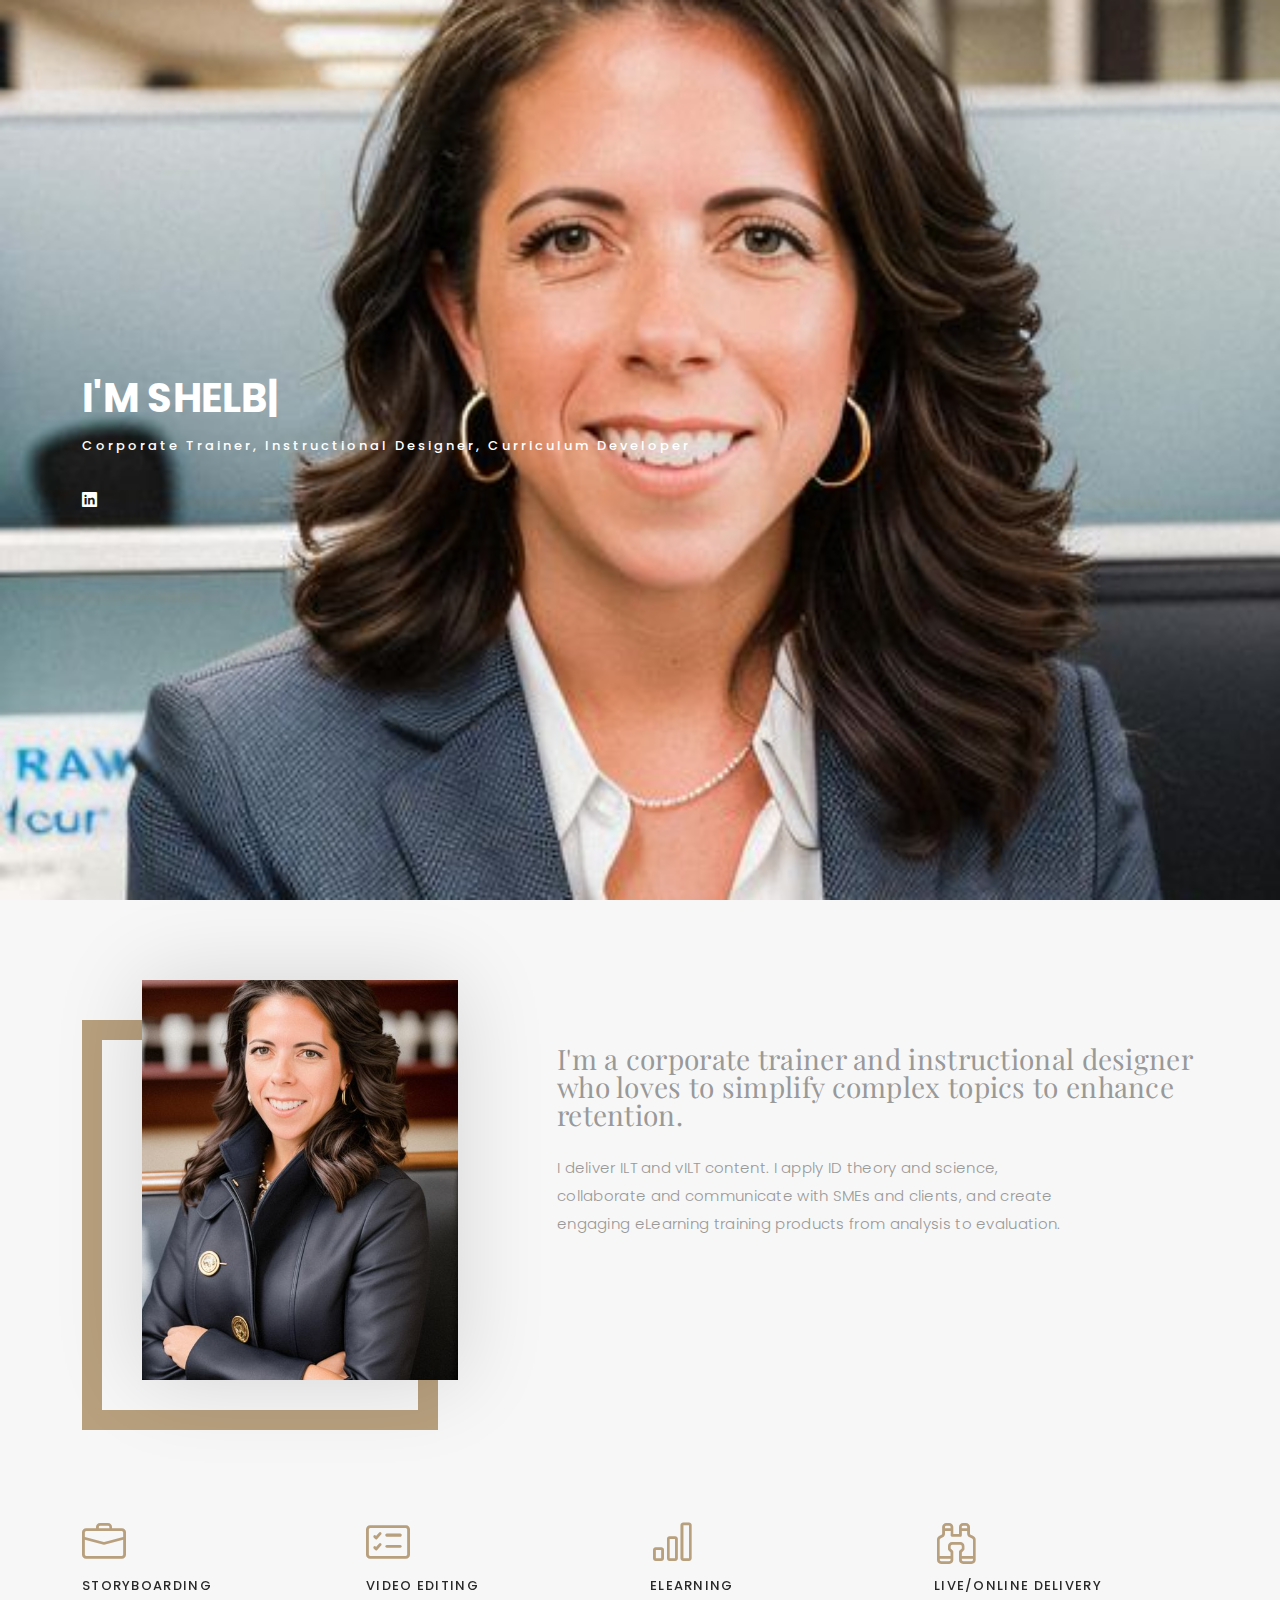
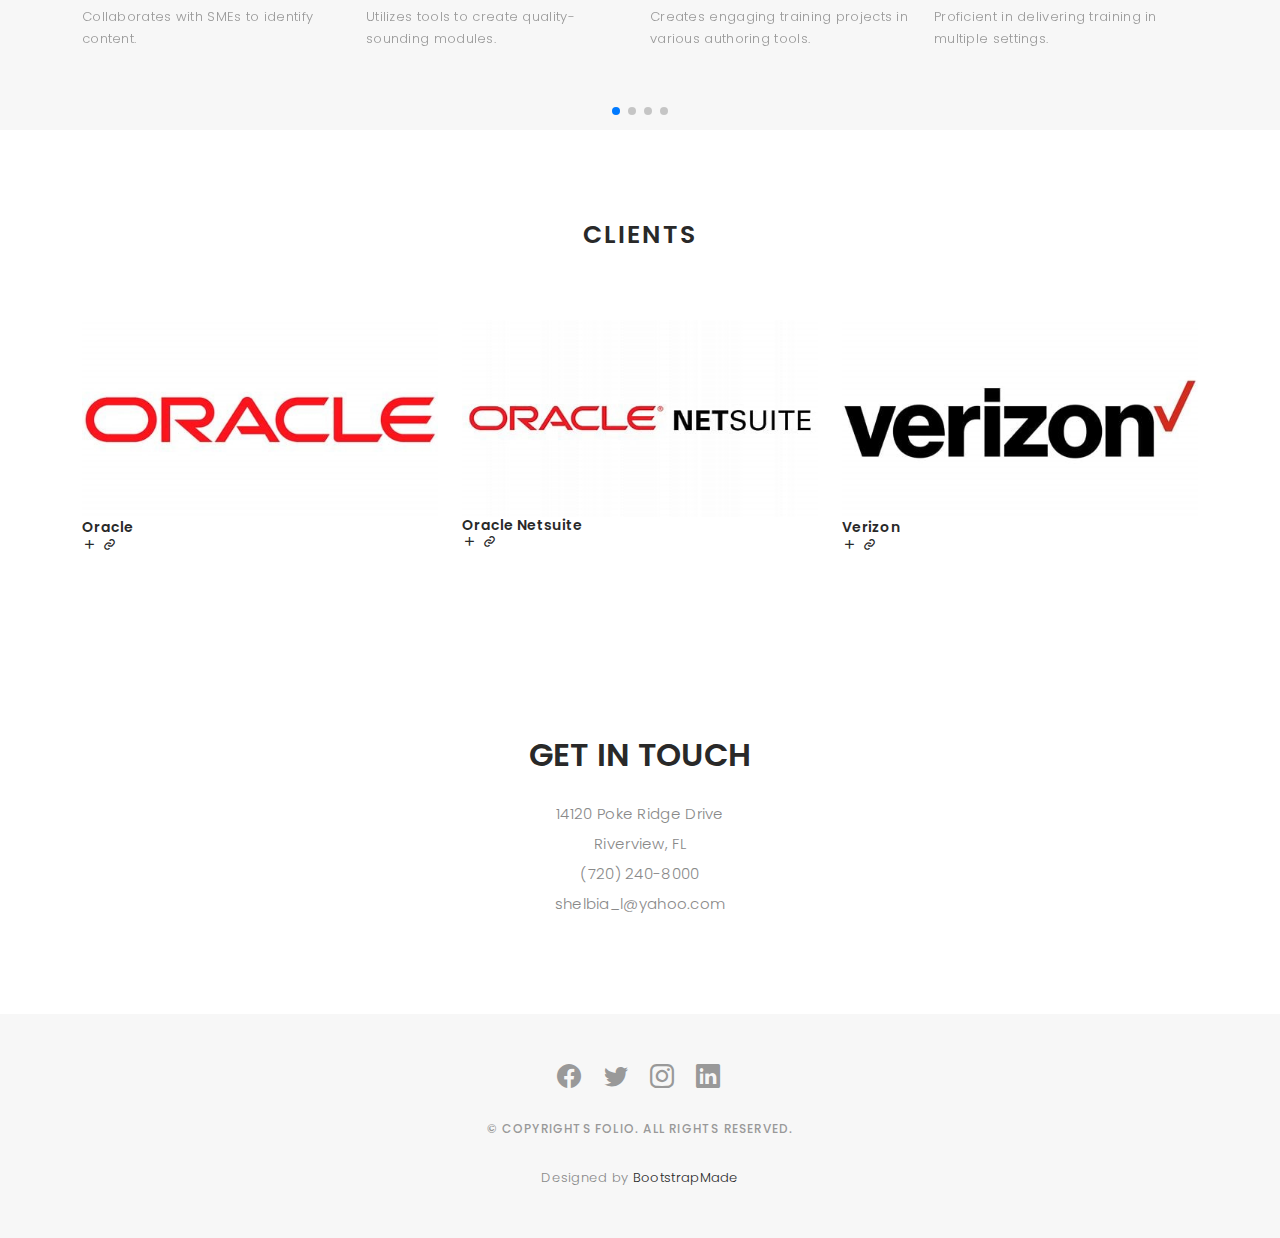
<file: index.html>
<!DOCTYPE html>
<html lang="en">

<head>
  <meta charset="utf-8">
  <meta content="width=device-width, initial-scale=1.0" name="viewport">

  <title>Shelbia's Trainer Portfolio</title>
  <meta content="" name="description">
  <meta content="" name="keywords">

  <!-- Favicons -->
  <link href="assets/img/favicon.png" rel="icon">
  <link href="assets/img/apple-touch-icon.png" rel="apple-touch-icon">

  <!-- Google Fonts -->
  <link href="https://fonts.googleapis.com/css?family=Poppins:300,300i,400,400i,500,500i,600,600i,700,700i|Playfair+Display:400,400i,500,500i,600,600i,700,700i,900,900i" rel="stylesheet">

  <!-- Vendor CSS Files -->
  <link href="assets/vendor/bootstrap/css/bootstrap.min.css" rel="stylesheet">
  <link href="assets/vendor/bootstrap-icons/bootstrap-icons.css" rel="stylesheet">
  <link href="assets/vendor/boxicons/css/boxicons.min.css" rel="stylesheet">
  <link href="assets/vendor/glightbox/css/glightbox.min.css" rel="stylesheet">
  <link href="assets/vendor/swiper/swiper-bundle.min.css" rel="stylesheet">

  <!-- Template Main CSS File -->
  <link href="assets/css/style.css" rel="stylesheet">

  <!-- =======================================================
  * Template Name: Folio
  * Updated: Jan 09 2024 with Bootstrap v5.3.2
  * Template URL: https://bootstrapmade.com/folio-bootstrap-portfolio-template/
  * Author: BootstrapMade.com
  * License: https://bootstrapmade.com/license/
  ======================================================== -->
</head>

<body>

  <!-- ======= Header ======= 
  <header id="header" class="fixed-top ">
    <div class="container d-flex align-items-center justify-content-between">

      <a href="index.html" class="logo"><img src="assets/img/logo.png" alt="" class="img-fluid"></a>
       Uncomment below if you prefer to use an text logo -->
      <!-- <h1 class="logo"><a href="index.html">Folio</a></h1>

      <nav id="navbar" class="navbar">
        <ul>
          <li><a class="nav-link scrollto active" href="#hero">Home</a></li>
          <li><a class="nav-link scrollto" href="#about">About</a></li>
          <li><a class="nav-link  scrollto" href="#clients">Clients</a></li>
          <li class="dropdown"><a href="#"><span>Drop Down</span> <i class="bi bi-chevron-down"></i></a>
            <ul>
              <li><a href="#">Drop Down 1</a></li>
              <li class="dropdown"><a href="#"><span>Deep Drop Down</span> <i class="bi bi-chevron-right"></i></a>
                <ul>
                  <li><a href="#">Deep Drop Down 1</a></li>
                  <li><a href="#">Deep Drop Down 2</a></li>
                  <li><a href="#">Deep Drop Down 3</a></li>
                  <li><a href="#">Deep Drop Down 4</a></li>
                  <li><a href="#">Deep Drop Down 5</a></li>
                </ul>
              </li>
              <li><a href="#">Drop Down 2</a></li>
              <li><a href="#">Drop Down 3</a></li>
              <li><a href="#">Drop Down 4</a></li>
            </ul>
          </li>
          <li><a class="nav-link scrollto" href="#contact">Contact</a></li>
        </ul>
        <i class="bi bi-list mobile-nav-toggle"></i>
      </nav>.navbar -->

    </div>
  </header><!-- End Header -->

  <!-- ======= Hero Section ======= -->
  <div id="hero" class="home">

    <div class="container">
      <div class="hero-content">
        <h1>I'm <span class="typed" data-typed-items="Shelbia Birgel, A Corporate Trainer, An Instructional Designer, A Curriculum Developer"></span></h1>
        <p>Corporate Trainer, Instructional Designer, Curriculum Developer </p>

        <ul class="list-unstyled list-social">
          <li><a href="https://www.linkedin.com/in/shelbia-birgel-csm-6a144a11"><i class="bi bi-linkedin"></i></a></li>
        </ul>
      </div>
    </div>
  </div><!-- End Hero -->

  <main id="main">

    <!-- ======= About Section ======= -->
    <div id="about" class="paddsection">
      <div class="container">
        <div class="row justify-content-between">

          <div class="col-lg-4 ">
            <div class="div-img-bg">
              <div class="about-img">
                <img src="assets/img/me.jpg" class="img-responsive" alt="me">
              </div>
            </div>
          </div>

          <div class="col-lg-7">
            <div class="about-descr">

              <p class="p-heading">I'm a corporate trainer and instructional designer who loves to simplify complex topics to enhance retention.</p>
              <p class="separator">I deliver ILT and vILT content. I apply ID theory and science, collaborate and communicate with SMEs and clients, and create engaging eLearning training products from analysis to evaluation.</p>

            </div>

          </div>
        </div>
      </div>
    </div><!-- End About Section -->

    <!-- ======= Services Section ======= -->
    <div id="services">
      <div class="container">
        <div class="services-slider swiper" data-aos="fade-up" data-aos-delay="100">
          <div class="swiper-wrapper">
    
            <div class="swiper-slide">
              <div class="services-block">
                <i class="bi bi-briefcase"></i>
                <span>Storyboarding</span>
                <p class="separator">Collaborates with SMEs to identify content. </p>
              </div>
            </div><!-- End testimonial item -->
    
            <div class="swiper-slide">
              <div class="services-block">
                <i class="bi bi-card-checklist"></i>
                <span>Video Editing</span>
                <p class="separator">Utilizes tools to create quality-sounding modules. </p>
              </div>
            </div><!-- End testimonial item -->
    
            <div class="swiper-slide">
              <div class="services-block">
                <i class="bi bi-bar-chart"></i>
                <span>eLearning</span>
                <p class="separator">Creates engaging training projects in various authoring tools.</p>
              </div>
            </div><!-- End testimonial item -->
    
            <div class="swiper-slide">
              <div class="services-block">
                <i class="bi bi-binoculars"></i>
                <span>Live/Online Delivery</span>
                <p class="separator">Proficient in delivering training in multiple settings.</p>
              </div>
            </div><!-- End testimonial item -->
    
          </div>
        </div>
      </div>
      <!-- Move pagination outside the swiper container -->
      <div class="swiper-pagination"></div>
    </div>
    <!-- End Services Section -->

    <!-- ======= Clients Section ======= -->
    <div id="clients" class="paddsection">

      <div class="container">
        <div class="section-title text-center">
          <h2>Clients</h2>
        </div>
      </div>

      <div class="container">

       <!-- <div class="row">
          <div class="col-lg-12 d-flex justify-content-center">
            <ul id="portfolio-flters">
              <li data-filter="*" class="filter-active">All</li>
              <li data-filter=".filter-app">App</li>
              <li data-filter=".filter-card">Card</li>
              <li data-filter=".filter-web">Web</li>
            </ul>
          </div>
        </div>-->

        <div class="row portfolio-container">

          <div class="col-lg-4 col-md-6 portfolio-item filter-app">
            <img src="assets/img/thumbnail_oracle logo.jpg" class="img-fluid" alt="">
            <div class="portfolio-info">
              <h4>Oracle</h4>
              <a href="assets/img/thumbnail_oracle logo.jpg" data-gallery="portfolioGallery" class="portfolio-lightbox preview-link" title="Oracle"><i class="bx bx-plus"></i></a>
              <a href="https://www.oracle.com/" class="details-link" title="More Details"><i class="bx bx-link"></i></a>
            </div>
          </div>

          <div class="col-lg-4 col-md-6 portfolio-item filter-web">
            <img src="assets/img/thumbnail_oracle ns logo.jpg" class="img-fluid" alt="">
            <div class="portfolio-info">
              <h4>Oracle Netsuite</h4>
              <a href="assets/img/thumbnail_oracle ns logo.jpg" data-gallery="portfolioGallery" class="portfolio-lightbox preview-link" title="Oracle Netsuite"><i class="bx bx-plus"></i></a>
              <a href="https://www.netsuite.com/portal/home.shtml" class="details-link" title="More Details"><i class="bx bx-link"></i></a>
            </div>
          </div>

          <div class="col-lg-4 col-md-6 portfolio-item filter-app">
            <img src="assets/img/thumbnail_verizon logo.jpg" class="img-fluid" alt="">
            <div class="portfolio-info">
              <h4>Verizon</h4>
              <a href="assets/img/thumbnail_verizon logo.jpg" data-gallery="portfolioGallery" class="portfolio-lightbox preview-link" title="Verizon"><i class="bx bx-plus"></i></a>
              <a href="https://www.verizon.com" class="details-link" title="More Details"><i class="bx bx-link"></i></a>
            </div>
          </div>
        </div>
      </div>
    </div><!-- End Portfolio Section -->

    <!-- ======= Journal Section =======
    <div id="journal" class="text-left paddsection">

      <div class="container">
        <div class="section-title text-center">
          <h2>journal</h2>
        </div>
      </div>

      <div class="container">
        <div class="journal-block">
          <div class="row">

            <div class="col-lg-4 col-md-6">
              <div class="journal-info">

                <a href="blog-single.html"><img src="assets/img/blog-post-1.jpg" class="img-responsive" alt="img"></a>

                <div class="journal-txt">

                  <h4><a href="blog-single.html">SO LETS MAKE THE MOST IS BEAUTIFUL</a></h4>
                  <p class="separator">To an English person, it will seem like simplified English
                  </p>

                </div>

              </div>
            </div>

            <div class="col-lg-4 col-md-6">
              <div class="journal-info">

                <a href="blog-single.html"><img src="assets/img/blog-post-2.jpg" class="img-responsive" alt="img"></a>

                <div class="journal-txt">

                  <h4><a href="blog-single.html">WE'RE GONA MAKE DREAMS COMES</a></h4>
                  <p class="separator">To an English person, it will seem like simplified English
                  </p>

                </div>

              </div>
            </div>

            <div class="col-lg-4 col-md-6">
              <div class="journal-info">

                <a href="blog-single.html"><img src="assets/img/blog-post-3.jpg" class="img-responsive" alt="img"></a>

                <div class="journal-txt">

                  <h4><a href="blog-single.html">NEW LIFE CIVILIZATIONS TO BOLDLY</a></h4>
                  <p class="separator">To an English person, it will seem like simplified English
                  </p>

                </div>

              </div>
            </div>

          </div>
        </div>
      </div>

    </div> End Journal Section -->

    <!-- ======= Contact Section ======= -->
    <div id="contact" class="paddsection">
      <div class="container">
        <div class="contact-block1">
          <div class="row">

            <div class="col-lg-12">
              <div class="contact-contact text-center">

                <h2 class="mb-30 just">GET IN TOUCH</h2>

                <ul class="contact-details">
                  <li><span>14120 Poke Ridge Drive</span></li>
                  <li><span>Riverview, FL</span></li>
                  <li><span>(720) 240-8000</span></li>
                  <li><span>shelbia_l@yahoo.com</span></li>
                </ul>

              </div>
            </div>
          </div>
        </div>
      </div>
    </div>
    <!--End Contact Section -->

  </main><!-- End #main -->

  <!-- ======= Footer ======= -->
  <div id="footer" class="text-center">
    <div class="container">
      <div class="socials-media text-center">

        <ul class="list-unstyled">
          <li><a href="#"><i class="bi bi-facebook"></i></a></li>
          <li><a href="#"><i class="bi bi-twitter"></i></a></li>
          <li><a href="#"><i class="bi bi-instagram"></i></a></li>
          <li><a href="#"><i class="bi bi-linkedin"></i></a></li>
        </ul>

      </div>

      <p>&copy; Copyrights Folio. All rights reserved.</p>

      <div class="credits">
        <!--
        All the links in the footer should remain intact.
        You can delete the links only if you purchased the pro version.
        Licensing information: https://bootstrapmade.com/license/
        Purchase the pro version with working PHP/AJAX contact form: https://bootstrapmade.com/buy/?theme=Folio
      -->
        Designed by <a href="https://bootstrapmade.com/">BootstrapMade</a>
      </div>

    </div>
  </div><!-- End Footer -->

  <a href="#" class="back-to-top d-flex align-items-center justify-content-center"><i class="bi bi-arrow-up-short"></i></a>

  <!-- Vendor JS Files -->
  <script src="assets/vendor/bootstrap/js/bootstrap.bundle.min.js"></script>
  <script src="assets/vendor/glightbox/js/glightbox.min.js"></script>
  <script src="assets/vendor/isotope-layout/isotope.pkgd.min.js"></script>
  <script src="assets/vendor/swiper/swiper-bundle.min.js"></script>
  <script src="assets/vendor/typed.js/typed.umd.js"></script>
  <script src="assets/vendor/php-email-form/validate.js"></script>

  <!-- Template Main JS File -->
  <script src="assets/js/main.js"></script>

</body>

</html>
</file>
<file: assets/css/style.css>
/**
* Template Name: Folio
* Updated: Jan 09 2024 with Bootstrap v5.3.2
* Template URL: https://bootstrapmade.com/folio-bootstrap-portfolio-template/
* Author: BootstrapMade.com
* License: https://bootstrapmade.com/license/
*/

/*--------------------------------------------------------------
# General
--------------------------------------------------------------*/
body {
  background: #ffffff;
  color: #898989;
  font-family: "Poppins", helvetica;
  font-size: 15px;
  font-weight: 300;
  line-height: 20px;
  letter-spacing: 0.02em;
  overflow-x: hidden;
  margin: 0 auto;
  padding: 0;
  box-sizing: border-box;
}

h1,
h2,
h3,
h4,
h5,
h6 {
  margin: 0;
}

h2 {
  color: #292929;
  font-weight: 600;
}

h4 {
  color: #292929;
  font-size: 14px;
  font-weight: 600;
}

a {
  color: #292929;
  text-decoration: none !important;
  transition: all 0.5s ease-in-out 0s;
}

a:hover {
  transition: all 0.5s ease-in-out 0s;
}

p {
  margin: 25px 0;
  padding: 0;
  font-size: 15px;
  color: #999999;
  line-height: 28px;
}

::-moz-selection {
  background: #b8a07e;
  color: #fff;
}

::selection {
  background: #b8a07e;
  color: #fff;
}

.btn {
  background: #333;
  border: medium none;
  border-radius: 0;
  color: #fff;
  font-size: 12px;
  height: 50px;
  line-height: 50px;
  padding: 0 30px;
  text-transform: uppercase;
}

.btn:hover,
.btn:focus {
  color: #fff;
}

.padDiv {
  padding: 30px 20px;
}

.section-title {
  margin-bottom: 70px;
}

.section-title h2 {
  font-size: 25px;
  letter-spacing: 2px;
  text-transform: uppercase;
}

.form-control {
  background-color: transparent;
  border: 1px solid #999;
  border-radius: 0;
  color: #999999;
  font-size: 12px;
  font-weight: 500;
  height: 50px;
  letter-spacing: 0.1em;
  padding-left: 10px;
  margin: 0 0 25px 0;
  line-height: 14px;
  text-transform: uppercase;
}

.form-control:focus {
  box-shadow: none;
  outline: 0 none;
}

.paddsection {
  padding-top: 90px;
  padding-bottom: 90px;
}

.paddsections {
  padding-top: 90px;
  padding-bottom: 90px !important;
}

.hvr-shutter-in-horizontal::before {
  background: #333;
}

.hvr-shutter-in-horizontal:hover {
  background: #b8a07e;
}

.mb-30 {
  margin-bottom: 30px;
}

.main-content {
  padding-top: 140px;
}

/*--------------------------------------------------------------
# Back to top button
--------------------------------------------------------------*/
.back-to-top {
  position: fixed;
  visibility: hidden;
  opacity: 0;
  right: 15px;
  bottom: 15px;
  z-index: 996;
  background: #b8a07e;
  width: 40px;
  height: 40px;
  border-radius: 4px;
  transition: all 0.4s;
}

.back-to-top i {
  font-size: 28px;
  color: #fff;
  line-height: 0;
}

.back-to-top:hover {
  background: #c6b398;
  color: #fff;
}

.back-to-top.active {
  visibility: visible;
  opacity: 1;
}

/*--------------------------------------------------------------
# Header
--------------------------------------------------------------*/
#header {
  transition: all 0.5s;
  z-index: 997;
  padding: 15px 0;
  background-color: #fff;
  top: -100%;
  box-shadow: 0px 2px 25px rgba(0, 0, 0, 0.08);
}

#header.header-scrolled,
#header.header-inner-pages {
  top: 0;
}

#header .logo {
  font-size: 30px;
  margin: 0;
  padding: 0;
  line-height: 1;
  font-weight: 600;
  letter-spacing: 1px;
  font-family: "Playfair Display", sans-serif;
  font-style: italic;
}

#header .logo a {
  color: #898989;
}

#header .logo img {
  max-height: 40px;
}

@media (max-width: 992px) {
  #header {
    border: 0;
  }
}

/*--------------------------------------------------------------
# Navigation Menu
--------------------------------------------------------------*/
/**
* Desktop Navigation 
*/
.navbar {
  padding: 0;
}

.navbar ul {
  margin: 0;
  padding: 0;
  display: flex;
  list-style: none;
  align-items: center;
}

.navbar li {
  position: relative;
}

.navbar a,
.navbar a:focus {
  display: flex;
  align-items: center;
  justify-content: space-between;
  padding: 10px 0 10px 30px;
  font-family: "Poppins", sans-serif;
  font-size: 14px;
  font-weight: 500;
  color: #7e7d7d;
  white-space: nowrap;
  transition: 0.3s;
}

.navbar a i,
.navbar a:focus i {
  font-size: 12px;
  line-height: 0;
  margin-left: 5px;
}

.navbar a:hover,
.navbar .active,
.navbar .active:focus,
.navbar li:hover>a {
  color: #b8a07e;
}

.navbar .dropdown ul {
  display: block;
  position: absolute;
  left: 30px;
  top: calc(100% + 30px);
  margin: 0;
  padding: 10px 0;
  z-index: 99;
  opacity: 0;
  visibility: hidden;
  background: #fff;
  box-shadow: 0px 0px 30px rgba(127, 137, 161, 0.25);
  transition: 0.3s;
}

.navbar .dropdown ul li {
  min-width: 200px;
}

.navbar .dropdown ul a {
  padding: 10px 20px;
  font-weight: 400;
}

.navbar .dropdown ul a i {
  font-size: 12px;
}

.navbar .dropdown ul a:hover,
.navbar .dropdown ul .active:hover,
.navbar .dropdown ul li:hover>a {
  color: #b8a07e;
}

.navbar .dropdown:hover>ul {
  opacity: 1;
  top: 100%;
  visibility: visible;
}

.navbar .dropdown .dropdown ul {
  top: 0;
  left: calc(100% - 30px);
  visibility: hidden;
}

.navbar .dropdown .dropdown:hover>ul {
  opacity: 1;
  top: 0;
  left: 100%;
  visibility: visible;
}

@media (max-width: 1366px) {
  .navbar .dropdown .dropdown ul {
    left: -90%;
  }

  .navbar .dropdown .dropdown:hover>ul {
    left: -100%;
  }
}

/**
* Mobile Navigation 
*/
.mobile-nav-toggle {
  color: #4b4a4a;
  font-size: 28px;
  cursor: pointer;
  display: none;
  line-height: 0;
  transition: 0.5s;
}

.mobile-nav-toggle.bi-x {
  color: #fff;
}

@media (max-width: 991px) {
  .mobile-nav-toggle {
    display: block;
  }

  .navbar ul {
    display: none;
  }
}

.navbar-mobile {
  position: fixed;
  overflow: hidden;
  top: 0;
  right: 0;
  left: 0;
  bottom: 0;
  background: rgba(49, 49, 49, 0.9);
  transition: 0.3s;
}

.navbar-mobile .mobile-nav-toggle {
  position: absolute;
  top: 15px;
  right: 15px;
}

.navbar-mobile ul {
  display: block;
  position: absolute;
  top: 55px;
  right: 15px;
  bottom: 15px;
  left: 15px;
  padding: 10px 0;
  border-radius: 10px;
  background-color: #fff;
  overflow-y: auto;
  transition: 0.3s;
}

.navbar-mobile a,
.navbar-mobile a:focus {
  padding: 10px 20px;
  font-size: 15px;
  color: #4b4a4a;
}

.navbar-mobile a:hover,
.navbar-mobile .active,
.navbar-mobile li:hover>a {
  color: #b8a07e;
}

.navbar-mobile .getstarted,
.navbar-mobile .getstarted:focus {
  margin: 15px;
}

.navbar-mobile .dropdown ul {
  position: static;
  display: none;
  margin: 10px 20px;
  padding: 10px 0;
  z-index: 99;
  opacity: 1;
  visibility: visible;
  background: #fff;
  box-shadow: 0px 0px 30px rgba(127, 137, 161, 0.25);
}

.navbar-mobile .dropdown ul li {
  min-width: 200px;
}

.navbar-mobile .dropdown ul a {
  padding: 10px 20px;
}

.navbar-mobile .dropdown ul a i {
  font-size: 12px;
}

.navbar-mobile .dropdown ul a:hover,
.navbar-mobile .dropdown ul .active:hover,
.navbar-mobile .dropdown ul li:hover>a {
  color: #b8a07e;
}

.navbar-mobile .dropdown>.dropdown-active {
  display: block;
}

/*--------------------------------------------------------------
# Hero
--------------------------------------------------------------*/
#hero {
  background: url("../img/home-bg.jpg") repeat scroll center center/cover;
  height: 100vh;
  width: 100%;
}

#hero .hero-content {
  height: 100vh;
  text-align: left;
  width: 100%;
  display: flex;
  justify-content: center;
  flex-direction: column;
}

.hero-content h1 {
  font-size: 40px;
  font-weight: 700;
  margin-bottom: 10px;
  text-transform: uppercase;
  color: #fff;
}

.hero-content p {
  font-size: 13px;
  letter-spacing: 3px;
  margin-top: 0;
  margin-bottom: 30px;
  text-transform: capitalize;
  color: #fff;
  font-weight: 500;
}

.hero-content .list-social li {
  float: left;
  margin-right: 20px;
}

.hero-content .list-social li i {
  color: #fff;
  font-size: 15px;
}

/*--------------------------------------------------------------
# Breadcrumbs
--------------------------------------------------------------*/
.breadcrumbs {
  padding: 120px 0 0 0;
  background-color: white;
  min-height: 40px;
}

@media (max-width: 992px) {
  .breadcrumbs {
    padding-top: 100px;
  }
}

.breadcrumbs h2 {
  font-size: 24px;
  font-weight: 300;
  margin: 0;
}

@media (max-width: 992px) {
  .breadcrumbs h2 {
    margin: 0 0 10px 0;
  }
}

.breadcrumbs ol {
  display: flex;
  flex-wrap: wrap;
  list-style: none;
  padding: 0;
  margin: 0;
  font-size: 14px;
}

.breadcrumbs ol li+li {
  padding-left: 10px;
}

.breadcrumbs ol li+li::before {
  display: inline-block;
  padding-right: 10px;
  color: #6c757d;
  content: "/";
}

@media (max-width: 768px) {
  .breadcrumbs .d-flex {
    display: block !important;
  }

  .breadcrumbs ol {
    display: block;
  }

  .breadcrumbs ol li {
    display: inline-block;
  }
}

/*-----------------------------------------------------------------------------------*/
/*  About
/*-----------------------------------------------------------------------------------*/
#about {
  width: 100%;
  height: auto;
  background: #f7f7f7;
  padding-top: 120px;
}

#about .div-img-bg {
  padding-bottom: 30px;
  border: 20px solid #b8a07e;
}

#about .div-img-bg .about-img img {
  width: 100%;
  box-shadow: 0px 0px 85px 0px rgba(0, 0, 0, 0.14);
  margin-top: -60px;
  margin-left: 40px;
  height: 400px;
  -o-object-fit: cover;
  object-fit: cover;
}

#about .about-descr .p-heading {
  font-family: "Playfair Display", serif;
  font-size: 28px;
  text-align: left;
}

#about .about-descr .separator {
  max-width: 80%;
  margin-bottom: 0;
  text-align: left;
}

/*--------------------------------------------------------------
# Services
--------------------------------------------------------------*/
#services {
  background: #f7f7f7;
  position: relative;
  padding-bottom: 80px;
}

.services-block span {
  margin: 10px 0;
  position: relative;
  font-size: 13px;
  color: #292929;
  letter-spacing: 0.1em;
  font-weight: 500;
  text-transform: uppercase;
  display: block;
}

.services-block .separator {
  margin: 0;
  font-size: 13px;
  line-height: 22px;
}

.services-block i {
  font-size: 44px;
  color: #b8a07e;
  line-height: 44px;
}

.services-slider .swiper-pagination {
  margin-top: 30px;
  position: relative;
  display: flex;
  justify-content: center;
}

.services-slider .swiper-pagination .swiper-pagination-bullet {
  width: 12px;
  height: 12px;
  background-color: #fff;
  opacity: 1;
  border: 1px solid #b8a07e;
}

.services-slider .swiper-pagination .swiper-pagination-bullet-active {
  background-color: #b8a07e;
}

/*--------------------------------------------------------------
# Portfolio
--------------------------------------------------------------*/
#portfolio {
  position: relative;
  padding-bottom: 50px;
}

#portfolio #portfolio-flters {
  padding: 0;
  margin: 0 auto 35px auto;
  list-style: none;
  text-align: center;
  border-radius: 50px;
  padding: 2px 15px;
}

#portfolio #portfolio-flters li {
  cursor: pointer;
  display: inline-block;
  padding: 10px 15px 8px 15px;
  font-size: 14px;
  font-weight: 600;
  line-height: 1;
  text-transform: uppercase;
  color: #999999;
  margin-bottom: 5px;
  transition: all 0.3s ease-in-out;
}

#portfolio #portfolio-flters li:hover,
#portfolio #portfolio-flters li.filter-active {
  color: #b8a07e;
}

#portfolio #portfolio-flters li:last-child {
  margin-right: 0;
}

#portfolio .portfolio-item {
  margin-bottom: 30px;
}

#portfolio .portfolio-item .portfolio-info {
  opacity: 0;
  position: absolute;
  left: 30px;
  right: 30px;
  bottom: 0;
  z-index: 3;
  transition: all ease-in-out 0.3s;
  background: rgba(255, 255, 255, 0.9);
  padding: 15px;
}

#portfolio .portfolio-item .portfolio-info h4 {
  font-size: 18px;
  color: #666;
  font-weight: 600;
  margin-bottom: 10px;
}

#portfolio .portfolio-item .portfolio-info p {
  color: #999;
  font-size: 14px;
  margin: 0;
  padding: 0;
}

#portfolio .portfolio-item .portfolio-info .preview-link,
#portfolio .portfolio-item .portfolio-info .details-link {
  position: absolute;
  right: 40px;
  font-size: 24px;
  top: calc(50% - 18px);
  color: #b8a07e;
}

#portfolio .portfolio-item .portfolio-info .preview-link:hover,
#portfolio .portfolio-item .portfolio-info .details-link:hover {
  color: #cab89f;
}

#portfolio .portfolio-item .portfolio-info .details-link {
  right: 10px;
}

#portfolio .portfolio-item:hover .portfolio-info {
  opacity: 1;
  bottom: 20px;
}

/*--------------------------------------------------------------
# Portfolio Details
--------------------------------------------------------------*/
.portfolio-details {
  padding-top: 40px;
}

.portfolio-details .portfolio-details-slider img {
  width: 100%;
}

.portfolio-details .portfolio-details-slider .swiper-pagination {
  margin-top: 20px;
  position: relative;
}

.portfolio-details .portfolio-details-slider .swiper-pagination .swiper-pagination-bullet {
  width: 12px;
  height: 12px;
  background-color: #fff;
  opacity: 1;
  border: 1px solid #b8a07e;
}

.portfolio-details .portfolio-details-slider .swiper-pagination .swiper-pagination-bullet-active {
  background-color: #b8a07e;
}

.portfolio-details .portfolio-info {
  padding: 30px;
  box-shadow: 0px 0 30px rgba(75, 74, 74, 0.08);
}

.portfolio-details .portfolio-info h3 {
  font-size: 22px;
  font-weight: 700;
  margin-bottom: 20px;
  padding-bottom: 20px;
  border-bottom: 1px solid #eee;
}

.portfolio-details .portfolio-info ul {
  list-style: none;
  padding: 0;
  font-size: 15px;
}

.portfolio-details .portfolio-info ul li+li {
  margin-top: 10px;
}

.portfolio-details .portfolio-description {
  padding-top: 30px;
}

.portfolio-details .portfolio-description h2 {
  font-size: 26px;
  font-weight: 700;
  margin-bottom: 20px;
}

.portfolio-details .portfolio-description p {
  padding: 0;
}

/*--------------------------------------------------------------
# Journal
--------------------------------------------------------------*/
#journal,
#journal-blog {
  height: auto;
  width: 100%;
  background: #f7f7f7;
  padding-bottom: 60px;
  position: relative;
}

#journal-blog {
  background: #fff;
  padding-bottom: 30px;
}

#journal .journal-block {
  display: inline-block;
  height: auto;
  width: 100%;
}

#journal .journal-block .journal-info {
  position: relative;
}

.journal-block .journal-info img {
  max-width: 100%;
}

.journal-block .journal-info .journal-txt {
  padding: 25px 0px;
  position: relative;
}

.journal-block .journal-info .journal-txt h4 a {
  display: block;
  font-size: 19px;
  line-height: 24px;
  margin: 0 0 13px 0;
  font-weight: 500;
  color: #292929;
  transition: all 0.5s ease-in-out 0s;
}

.journal-block .journal-info .journal-txt h4 a:hover {
  color: #b8a07e;
  transition: all 0.5s ease-in-out 0s;
}

.journal-block .journal-info .journal-txt p {
  margin: 0;
  font-size: 14px;
  line-height: 24px;
}

/*--------------------------------------------------------------
# Journal
--------------------------------------------------------------*/
#contact {
  height: auto;
  width: 100%;
}

.contact-details {
  list-style: none;
  margin: 0;
  padding: 0;
}

.contact-details li {
  padding-bottom: 10px;
}

#contact input,
#contact textarea {
  width: 100%;
  margin-bottom: 5px;
}

#contact textarea {
  min-height: 160px;
}

.php-email-form .error-message {
  display: none;
  color: #fff;
  background: #ed3c0d;
  text-align: left;
  padding: 15px;
  margin-bottom: 15px;
  font-weight: 600;
}

.php-email-form .error-message br+br {
  margin-top: 25px;
}

.php-email-form .sent-message {
  display: none;
  color: #fff;
  background: #18d26e;
  text-align: center;
  padding: 15px;
  font-weight: 600;
  margin-bottom: 15px;
}

.php-email-form .loading {
  display: none;
  background: #fff;
  text-align: center;
  padding: 15px;
  margin-bottom: 15px;
}

.php-email-form .loading:before {
  content: "";
  display: inline-block;
  border-radius: 50%;
  width: 24px;
  height: 24px;
  margin: 0 10px -6px 0;
  border: 3px solid #18d26e;
  border-top-color: #eee;
  animation: animate-loading 1s linear infinite;
}

@keyframes animate-loading {
  0% {
    transform: rotate(0deg);
  }

  100% {
    transform: rotate(360deg);
  }
}

/*--------------------------------------------------------------
# Blog
--------------------------------------------------------------*/
/*  Navbar fixd page */
.subpage-nav {
  display: block !important;
}

/*-----------------------------------------------------------------------------------*/
/*  /* Single page */
/*-----------------------------------------------------------------------------------*/
#journal-blog {
  padding-top: 140px;
}

/* main content */
.main-content {
  background: #f7f7f7;
}

.main-content .container-main {
  display: inline-block;
  width: 100%;
}

.main-content .container-main .block-main {
  margin-bottom: 30px;
  overflow: hidden;
}

.container-main .block-main .content-main {
  background: #fff none repeat scroll 0 0;
  display: inline-block;
  width: 100%;
}

.journal-txt h4 a {
  display: block;
  font-size: 19px;
  line-height: 24px;
  margin: 0 0 13px 0;
  font-weight: 500;
  color: #292929;
  transition: all 0.5s ease-in-out 0s;
}

.journal-txt h4 a:hover {
  color: #b8a07e;
  transition: all 0.5s ease-in-out 0s;
}

.post-meta ul li {
  font-size: 12px;
  font-weight: normal;
  margin-left: 8px;
  margin-right: 8px;
  text-transform: capitalize;
  display: inline-block;
  float: none;
}

.content-main .post-meta a {
  color: #a2a2a2;
  margin-left: 5px;
}

/* Commonts */
.comments {
  background: #fff;
}

.entry-comments h6 {
  margin-right: 10px;
  font-size: 13px;
  letter-spacing: 0.1em;
  font-weight: 500;
}

.entry-comments-item {
  margin-top: 40px;
  padding-bottom: 40px;
  border-bottom: 1px solid #f2f2f2;
}

.entry-comments-avatar {
  position: absolute;
  display: block;
  border-radius: 50%;
  width: 60px;
  height: 60px;
}

.entry-comments-body {
  padding-left: 86px;
}

.entry-comments-author {
  margin-right: 10px;
  font-size: 13px;
  color: #292929;
  letter-spacing: 0.1em;
  font-weight: 500;
}

.rep {
  font-size: 13px;
  color: #292929;
  letter-spacing: 0.1em;
  font-weight: 500;
  text-transform: capitalize;
}

.entry-comments span a {
  font-size: 13px;
  color: #999;
}

.entry-comments-reply {
  padding-left: 10%;
}

/* Commonts form */
.cmt {
  background: #fff;
}

blockquote {
  padding: 40px;
  background-color: #f2f2f2;
  margin: 30px 0;
  border: none;
  border-left: 4px solid #b8a07e;
}

/*--------------------------------------------------------------
# Footer
--------------------------------------------------------------*/
#footer {
  background: #f7f7f7;
  padding-top: 50px;
  padding-bottom: 50px;
}

#footer .socials-media {
  width: 100%;
}

#footer .socials-media ul {
  display: inline-block;
  float: none;
  margin: 0 0 20px 0;
}

#footer .socials-media ul li {
  float: left;
  margin-left: 10px;
  margin-right: 10px;
}

#footer .socials-media ul li a {
  font-size: 24px;
  color: #999;
  letter-spacing: 0.1em;
  font-weight: 500;
  background: transparent;
  text-transform: uppercase;
  transition: all 0.5s ease-in-out 0s;
}

#footer .socials-media ul li a:hover {
  color: #b8a07e;
  transition: all 0.5s ease-in-out 0s;
}

#footer p {
  font-size: 12px;
  letter-spacing: 0.1em;
  font-weight: 500;
  margin-top: 0;
  text-transform: uppercase;
}

.credits {
  font-size: 13px;
}

/** Width between 1200x to 0
 *  ~~~~~~~~~~~~~~~~~~~~~~~~~~~~~~~~~~~~
 */
/** Width between 992px to 1199px
 *  ~~~~~~~~~~~~~~~~~~~~~~~~~~~~~~~~~~~~
 */
/** Width between 768px to 991px
 *  ~~~~~~~~~~~~~~~~~~~~~~~~~~~~~~~~~~~~
 */
@media (min-width: 768px) and (max-width: 991px) {

  /* Navbar */
  nav {
    padding: 10px 15px;
  }

  .nav-menu {
    margin-top: 40px;
    display: none;
    float: none;
    width: 100%;
  }

  .nav-menu li {
    float: none;
    width: 100%;
    text-align: center;
    border-top: 1px solid #f7f7f7;
    line-height: 45px;
    margin-left: 0;
    padding-top: 10px;
    padding-bottom: 10px;
  }

  .responsive {
    float: right;
    padding-top: 15px;
    display: block;
  }

  /* About */
  .head-info .header-content .cmaster h1 {
    font-size: 32px;
  }

  #about .div-img-bg {
    padding: 0;
  }

  #about .div-img-bg .about-img img {
    margin-top: 0%;
    margin-left: calc(0% - 0px);
  }

  #about .about-descr .p-heading {
    font-size: 20px;
  }

  #about .about-descr .separator {
    max-width: 100%;
    margin-bottom: 0;
  }

  /* portfolio */
  #portfolio .portfolio-list .nav li {
    float: none;
    margin: 20px;
    display: inline-block;
  }

  /* journal */
  #journal .journal-block .journal-info {
    margin-bottom: 30px;
  }

  /* Contact */
  .contact-contact {
    margin-bottom: 30px;
  }

  /* Footer */
  #footer .socials-media ul li {
    margin-right: 0;
    margin-left: 0;
    float: none;
    display: inline-block;
  }
}

/** Width between 767px to 0
 *  ~~~~~~~~~~~~~~~~~~~~~~~~~~~~~~~~~~~~
 */
@media (max-width: 767px) {

  /* Navbar */
  nav {
    padding: 20px 15px;
  }

  .nav-menu {
    margin-top: 40px;
    display: none;
    float: none;
    width: 100%;
  }

  .nav-menu li {
    float: none;
    width: 100%;
    text-align: center;
    border-top: 1px solid #f7f7f7;
    line-height: 45px;
    margin-left: 0;
    padding-top: 10px;
    padding-bottom: 10px;
  }

  .responsive {
    float: right;
    padding-top: 15px;
    display: block;
  }

  /* About */
  .head-info .header-content h1 {
    font-size: 32px;
  }

  #about .div-img-bg {
    padding: 0;
  }

  #about .div-img-bg .about-img img {
    margin-top: 0%;
    margin-left: calc(0% - 0px);
  }

  #about .about-descr .p-heading {
    font-size: 20px;
  }

  #about .about-descr .separator {
    max-width: 100%;
    margin-bottom: 0;
  }

  /* portfolio */
  #portfolio .portfolio-list .nav li {
    float: none;
    margin: 20px;
    display: inline-block;
  }

  /* journal */
  #journal .journal-block .journal-info {
    margin-bottom: 30px;
  }

  /* Contact */
  .contact-contact {
    margin-bottom: 30px;
  }

  /* Footer */
  #footer .socials-media ul li {
    margin-right: 0;
    margin-left: 0;
    float: none;
    display: inline-block;
  }
}

/** Width between 600px to 0
 *  ~~~~~~~~~~~~~~~~~~~~~~~~~~~~~~~~~~~~
 */
@media (max-width: 600px) {

  /* Navbar */
  nav {
    padding: 20px 15px;
  }

  .nav-menu {
    margin-top: 40px;
    display: none;
    float: none;
    width: 100%;
  }

  .nav-menu li {
    float: none;
    width: 100%;
    text-align: center;
    border-top: 1px solid #f7f7f7;
    line-height: 45px;
    margin-left: 0;
    padding-top: 10px;
    padding-bottom: 10px;
  }

  .responsive {
    float: right;
    padding-top: 15px;
    display: block;
  }

  /* About */
  .head-info .header-content h1 {
    font-size: 32px;
  }

  #about .div-img-bg {
    padding: 0;
  }

  #about .div-img-bg .about-img img {
    margin-top: 0%;
    margin-left: calc(0% - 0px);
  }

  #about .about-descr .p-heading {
    font-size: 20px;
  }

  #about .about-descr .separator {
    max-width: 100%;
    margin-bottom: 0;
  }

  /* portfolio */
  #portfolio .portfolio-list .nav li {
    float: none;
    margin: 10px;
    display: inline-block;
  }

  /* journal */
  #journal .journal-block .journal-info {
    margin-bottom: 30px;
  }

  /* Contact */
  .contact-contact {
    margin-bottom: 30px;
  }

  /* Footer */
  #footer .socials-media ul li {
    margin-right: 0;
    margin-left: 0;
    float: none;
    display: inline-block;
  }
}

/** Width between 480px to 0
 *  ~~~~~~~~~~~~~~~~~~~~~~~~~~~~~~~~~~~~
 */
@media (max-width: 480px) {

  /* Navbar */
  nav {
    padding: 20px 15px;
  }

  .nav-menu {
    margin-top: 40px;
    display: none;
    float: none;
    width: 100%;
  }

  .nav-menu li {
    float: none;
    width: 100%;
    text-align: center;
    border-top: 1px solid #f7f7f7;
    line-height: 45px;
    margin-left: 0;
    padding-top: 10px;
    padding-bottom: 10px;
  }

  .responsive {
    float: right;
    padding-top: 15px;
    display: block;
  }

  /* About */
  .head-info .header-content h1 {
    font-size: 32px;
  }

  #about .div-img-bg {
    padding: 0;
  }

  #about .div-img-bg .about-img img {
    margin-top: 0%;
    margin-left: calc(0% - 0px);
  }

  #about .about-descr .p-heading {
    font-size: 20px;
  }

  #about .about-descr .separator {
    max-width: 100%;
    margin-bottom: 0;
  }

  /* portfolio */
  #portfolio .portfolio-list .nav li {
    float: none;
    margin: 20px;
  }

  /* journal */
  #journal .journal-block .journal-info {
    margin-bottom: 30px;
  }

  /* Contact */
  .contact-contact {
    margin-bottom: 30px;
  }

  /* Footer */
  #footer .socials-media ul li {
    margin-right: 0;
    margin-left: 0;
    float: none;
    display: inline-block;
  }
}

/** Width between 320px to 0
 *  ~~~~~~~~~~~~~~~~~~~~~~~~~~~~~~~~~~~~
 */
@media (max-width: 320px) {

  /* Navbar */
  nav {
    padding: 20px 15px;
  }

  .nav-menu {
    margin-top: 40px;
    display: none;
    float: none;
    width: 100%;
  }

  .nav-menu li {
    float: none;
    width: 100%;
    text-align: center;
    border-top: 1px solid #f7f7f7;
    line-height: 45px;
    margin-left: 0;
    padding-top: 10px;
    padding-bottom: 10px;
  }

  .responsive {
    float: right;
    padding-top: 15px;
    display: block;
  }

  /* About */
  .head-info .header-content h1 {
    font-size: 32px;
  }

  #about .div-img-bg {
    padding: 0;
  }

  #about .div-img-bg .about-img img {
    margin-top: 0%;
    margin-left: calc(0% - 0px);
  }

  #about .about-descr .p-heading {
    font-size: 20px;
  }

  #about .about-descr .separator {
    max-width: 100%;
    margin-bottom: 0;
  }

  /* portfolio */
  #portfolio .portfolio-list .nav li {
    float: none;
    margin: 20px;
  }

  /* journal */
  #journal .journal-block .journal-info {
    margin-bottom: 30px;
  }

  /* Contact */
  .contact-contact {
    margin-bottom: 30px;
  }

  /* Footer */
  #footer .socials-media ul li {
    margin-right: 0;
    margin-left: 0;
    float: none;
    display: inline-block;
  }

  /* Single page */
  .entry-comments-body span {
    display: inline-block;
    margin-right: 0;
  }
}
</file>
